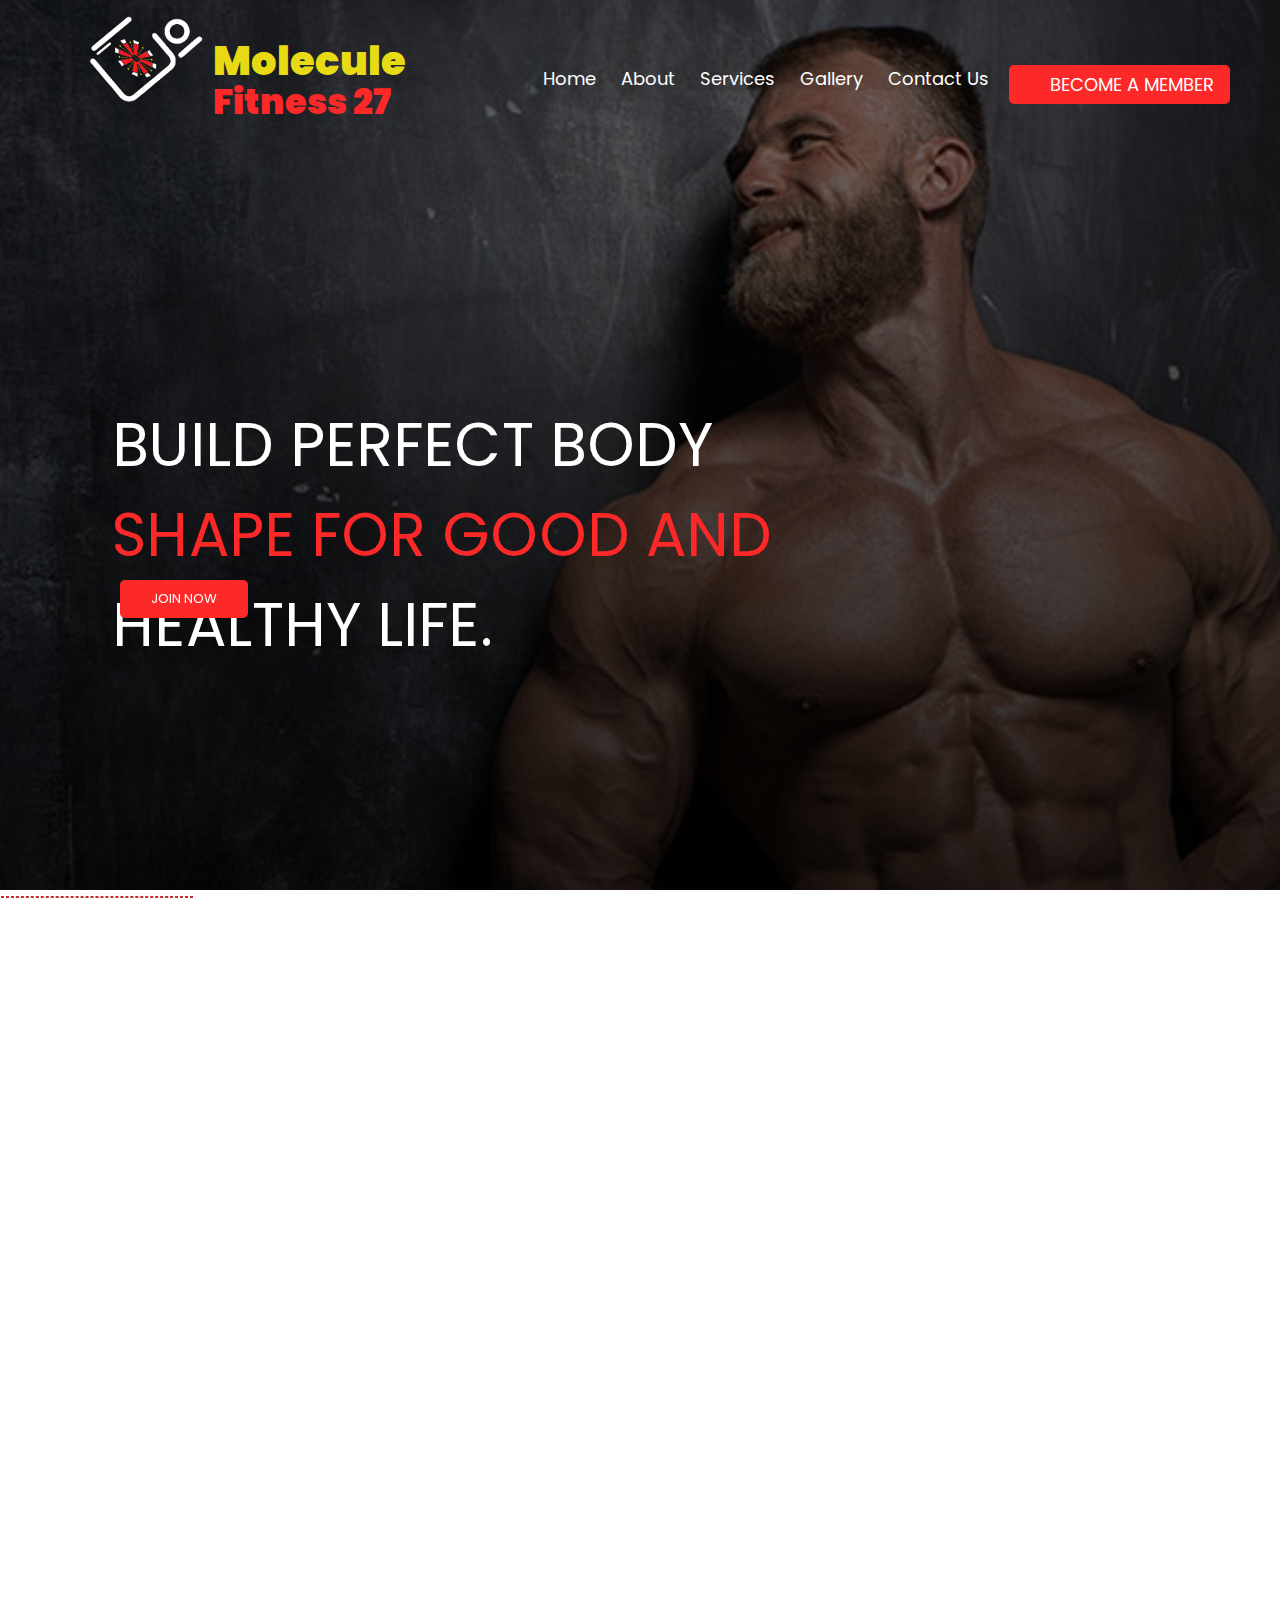
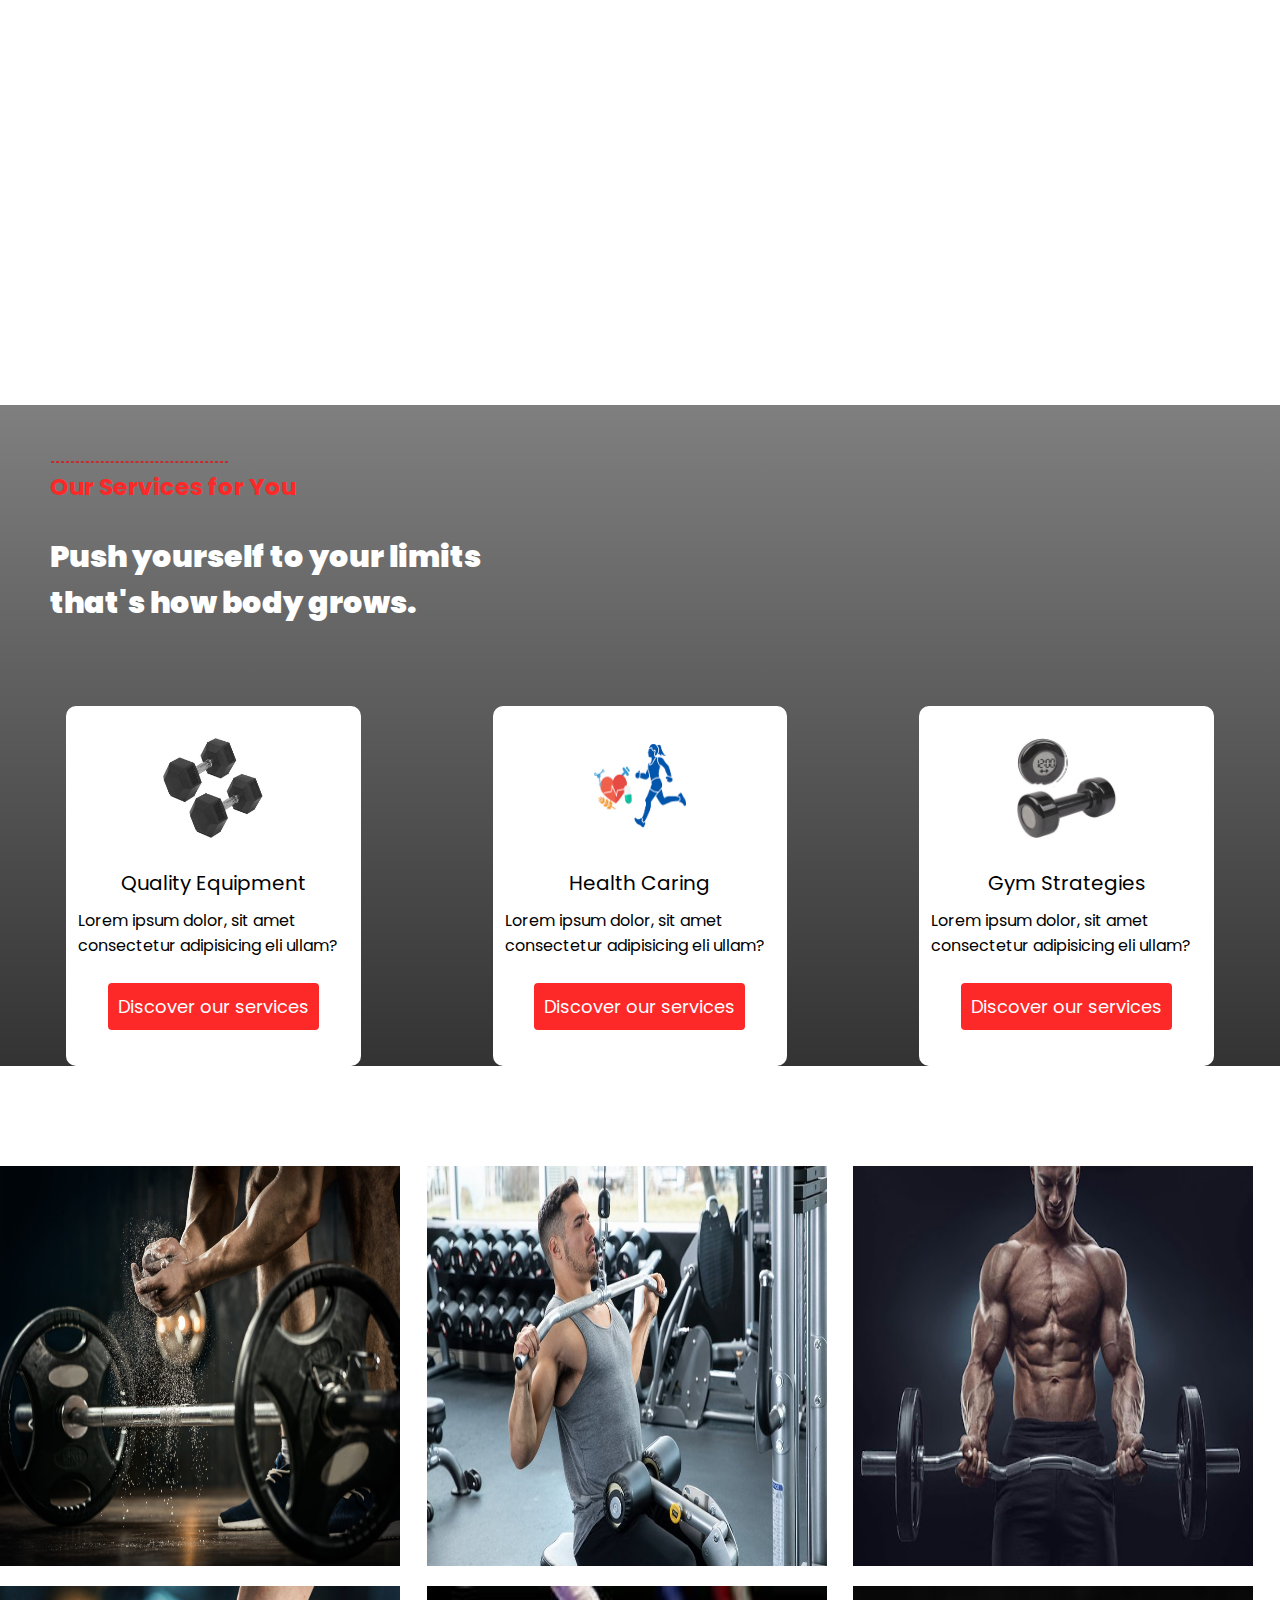
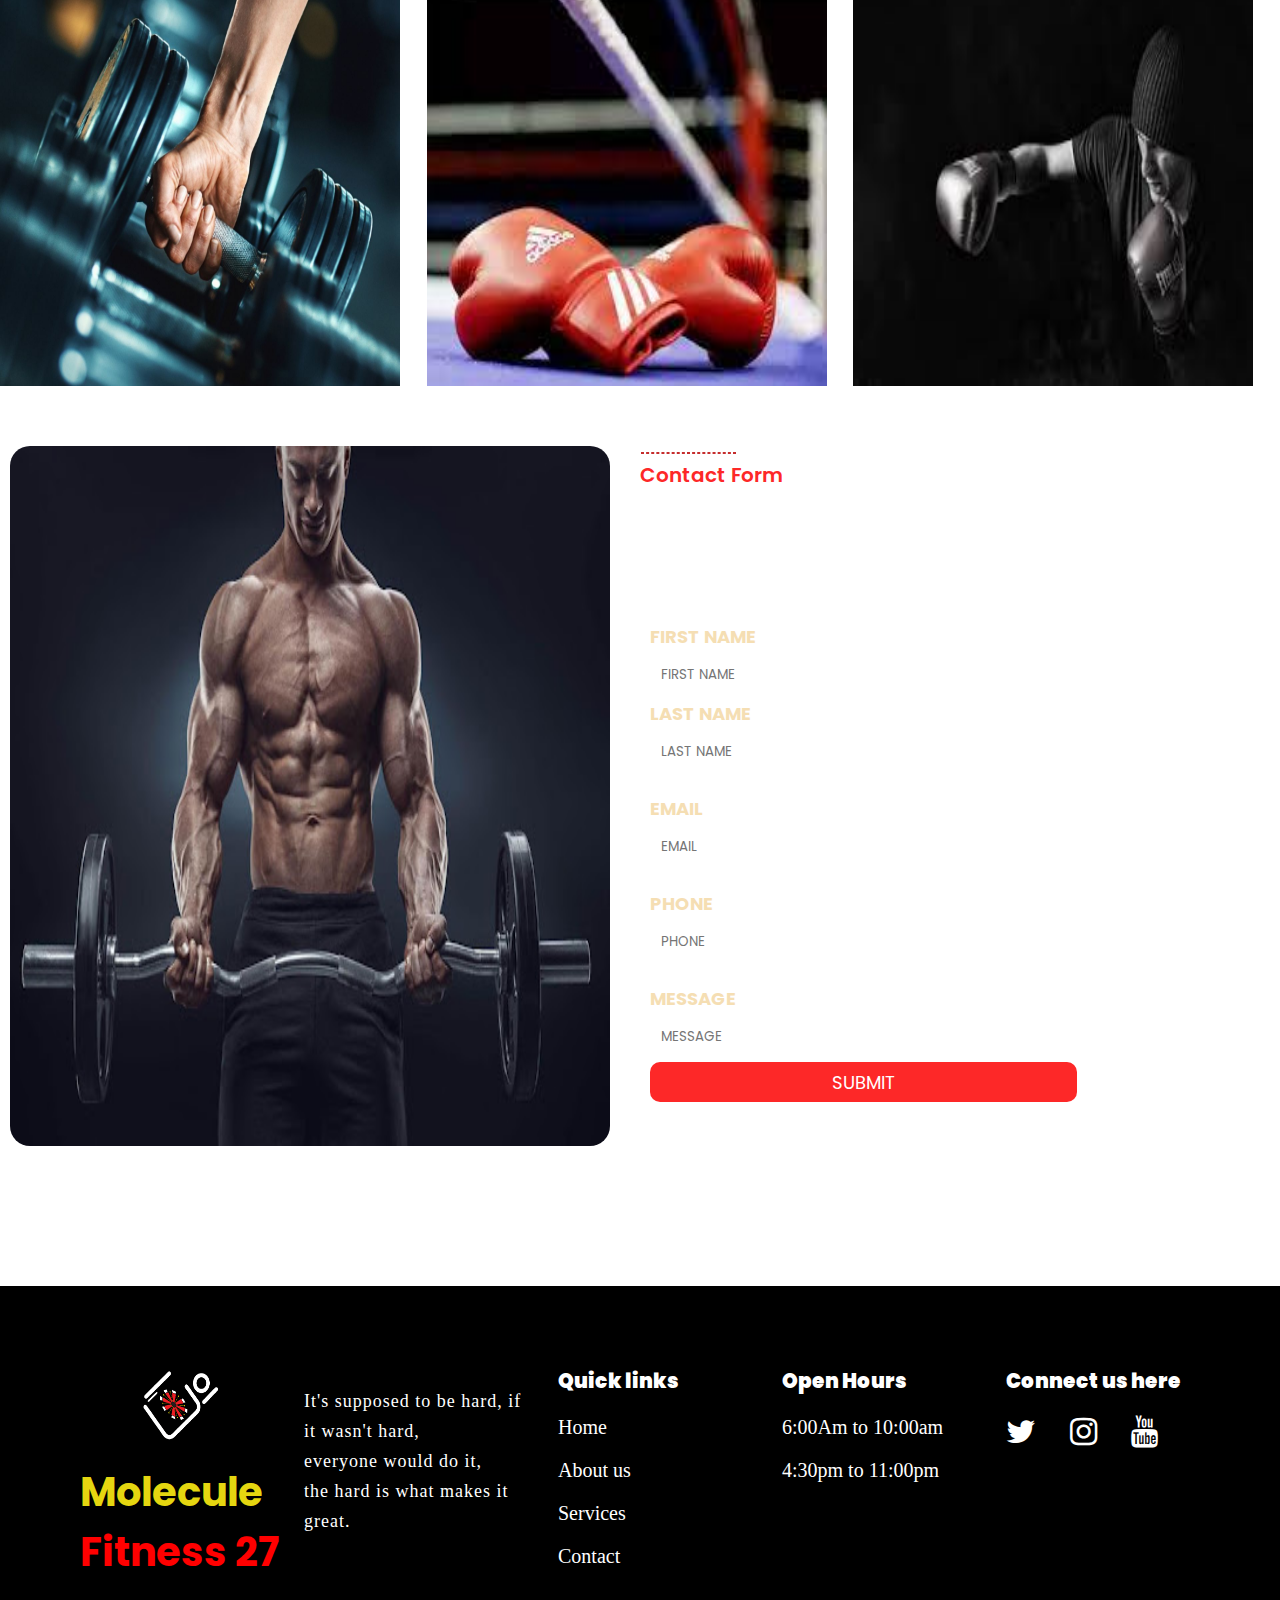
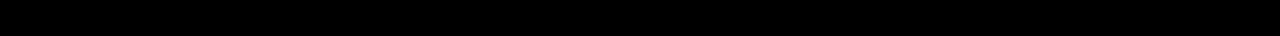
<file: index.html>
<!DOCTYPE html>
<html>
    <head>
        <meta charset="UTF-8">
        <meta name="viewport" content="width=device-width, initial-scale=1.0">
        <link rel="icon" type="image/jpg" sizes="32x32" href="img/logo-new.png">
        <link rel="stylesheet" href="style.css">
        <link rel="stylesheet" href="https://cdnjs.cloudflare.com/ajax/libs/font-awesome/4.7.0/css/font-awesome.min.css">

        <link rel="preconnect" href="https://fonts.googleapis.com">
        <link rel="preconnect" href="https://fonts.gstatic.com" crossorigin>
        <link href="https://fonts.googleapis.com/css2?family=Fira+Code:wght@600&family=Poppins:ital,wght@0,400;0,500;0,600;0,700;1,200;1,600;1,700;1,900&display=swap" rel="stylesheet">
        <link rel="stylesheet" href="https://unpkg.com/aos@next/dist/aos.css" />

        



    <title >Molecule Fitness 27</title>
    </head>
    <div class="for-bg"> 
        <header>
            <img src="img/logo123.png" width="150px" height="100px" alt="">
            <div class="logo">  <a href="index.html">
              Molecule <br>
                <span class="fitness-logo">Fitness 27</span> </a>
                
            
            </div>
           
           
               <ul id="on">
                   <li><a href="index.html" class="btn">Home</a></li>
                   <li><a href="about.html"  class="btn ">About</a></li>
                   <li><a href="#services" class="btn ">Services</a></li>
                   <li><a href="#gallery" class="btn ">Gallery</a></li>
                   <li><a href="contact.html" class="btn">Contact Us</a></li>
                   <li><button class="member"> <a href="#contact"> Become a member</a></button></li>
           </ul>
           
           
           </header>
           <section class="home">
           <div class="first-page">
            <p class="frst-sentence"data-aos="fade-right" data-aos-duration="1300" data-aos-once="true">BUILD PERFECT BODY<br> <span>SHAPE FOR GOOD AND</span><br>HEALTHY LIFE.</p>
            <button class="join-btn"data-aos="fade-right" data-aos-duration="1300" data-aos-once="true"><a href="#contact">Join now</a></button>
             </div>
            </div>     <hr>
                    </section>
                    <div class="detail-box" >
                        <div class="box-1" data-aos="fade-right" data-aos-duration="1300" data-aos-once="true">
                            <img src="img/analyze.jpg" alt="">
                            <h4>Analyze Your <br>Goal</h4>
                        
                        </div>
                        <div class="box-1" data-aos="fade-right" data-aos-duration="1300" data-aos-once="true">
                            <img src="img/workhard.jpg" alt="">
                            <h4>Work Hard <br> On It</h4>
                        </div>
                        <div class="box-1" data-aos="fade-left" data-aos-duration="1300" data-aos-once="true">
                            <img src="img/improve.jpg" alt="">
                            <h4>Improve Your performance</h4>
                            
                        </div>
                        <div class="box-1" data-aos="fade-left" data-aos-duration="1300" data-aos-once="true">
                            <img src="img/balance.jpg" alt="">
                            <h4>Acheive Your <br> Perfect Goal</h4>
                            
                        </div>
                    </div>
               
         

                <section class="about" id="about">

                    
                    <div class="about-description"  >
                        <div class="about-img" data-aos="fade-right" data-aos-duration="1300" data-aos-once="true">
                        <img src="img/about-2.jpg" alt=""></div>
                    <div class="description" data-aos="fade-left" data-aos-duration="1300" data-aos-once="true">
                     <hr> <p class="head">  About Our Gym</p>
                     <div class="about-mobile" data-aos="fade-right" data-aos-duration="1300" data-aos-once="true">
                        <img src="img/about-2.jpg" alt=""></div>
                        <p class="about-line">Safe body bodybuilding proper <br>
                            <span class="about-line"> solution that saves our</span> <br> valuable time!</p>
                        	<p class="about-para">Being in the field of fitness training for over plenty of years. 
                               <br> 
                        From an ordinary thought of being fit to providing Fitness solution to
                        clients of different background with old school to latest scientific
                        principles and methods.</p>
                        <button class="read-btn"><a href="about.html"><span>Read more </span></a></button>
                    </div>
                </div>
                
                    
             
                
                </section>
               
                <section class="service" id="services">
                    <div class="service-head">
                        <h3>  <hr> Our Services for You</h3>
                        <p class="quote">Push yourself to your limits <br> <span>that's how body grows.</span></p>
                    </div>
                    <div class="blocks-container">
                <div class="block" onclick="">
                    <img src="img/dumbell.jpeg" alt="">
                    <p class="quality">Quality Equipment <br>
                   </p>
                   <p class="service-line">Lorem ipsum dolor, sit amet consectetur adipisicing eli ullam?</p>

                   
                    <div class="myDIV">
                        <button class="read-btn"><a href="service.html"><span>Discover  our services </span></a></button>
                    </div>
                    
                    

                </div>
                <div class="block">
                    <img src="img/health.png" alt="">
                    <p class="quality">Health Caring</p>
                    <p class="service-line">Lorem ipsum dolor, sit amet consectetur adipisicing eli ullam?</p>
                      
                    <div class="myDIV">
                        <button class="read-btn"><a href="service.html"><span>Discover our services</span></a></button>
                    </div>
                    
                </div>
                <div class="block">
                    <img src="img/startegy.jpeg" alt="">
                    <p class="quality">Gym Strategies</p>
                    <p class="service-line">Lorem ipsum dolor, sit amet consectetur adipisicing eli ullam?</p>
                      
                    <div class="myDIV">
                        <button class="read-btn"><a href="service.html"><span>Discover our services </span></a></button>
                    </div>
                    
                </div>
            </div>
                </section>
                <section class="gallery" id="gallery">
                <img class ="gallery-img "src="img/img1.jpg" alt="">
                
                <img src="img/img3.jpg" alt="">

                <img src="img/img4.jpg" alt="">
                <img src="img/img5.jpg" alt="">
                <img src="img/img6.jpg" alt="">
                <img src="img/img8.jpg" alt="">
             

               

            </section>

        <section class="contact" id="contact">
          <img src="img/img4.jpg" alt="">
          <div class="contact-form">
              <h3 class="head"> <hr>  Contact Form</h3>
              <p class="contact-line">Feel Free To Contact Us</p>
              <form action="">
                  <label for="name" class="label">First Name</label>
                  <input type="text" placeholder="First Name" required>
                  <label for="name" class="label">Last Name</label>
                  <input type="text" placeholder="Last Name" required> <br>
                  <label for="name" class="label">Email</label>
                  <input type="text" placeholder="Email" required>  <br>
                  <label for="name" class="label">Phone</label>
                  <input type="number" placeholder="phone" required> <br>
                  <label for="name" class="label">Message</label>
                  <input type="text" placeholder="Message" required>  
                  <button class="contact-btn" type="submit">Submit</button>
              </form>
          </div>
        </section>


        <footer>
          
            <div class="footer-logo">  <a href="index.html">   <img src="img/logo123.png" width="100px" height="80px" alt="">
              Molecule <br>
                <span class="">Fitness 27</span> </a>
                
            
            </div>
           
                <div class="footer">
            <p class="logo-footer-p">It's supposed to be hard, if it wasn't hard, <br> everyone would do it, <br> the hard is what makes it great.</p></div>
            <div class="footer">
                <h5>Quick links</h5>
                <a href="index.html">Home</a>
                <a href="about.html">About us</a>
                <a href="#services">Services</a>
                
                <a href="contact.html">Contact</a>
        
            </div>
            <div class="footer">
                <h5>Open Hours</h5>
                <a href="" target="">6:00Am to 10:00am</a>
                <a href="" target="">4:30pm to 11:00pm</a>
                
        </div>
      
            <div class="footer-1">
                <h5>Connect us here</h5>
                <a href="" target="_blank"><i class="fa fa-twitter fa-2x"></i></a>
                <a href="https://www.instagram.com/molecule_fitness27/" target="_blank"><i class="fa fa-instagram fa-2x"></i></a>
                <a href="https://www.youtube.com/channel/UCJGkl-V9F3WV7o7naVmePrA" target="_blank"><i class="fa fa-youtube fa-2x"></i></a>
            </div>
        </footer>   






























<script src="https://unpkg.com/aos@next/dist/aos.js"></script>  
<script>
AOS.init();
</script>
<script src="script.js"></script>                      
    </body>
</html>
</file>
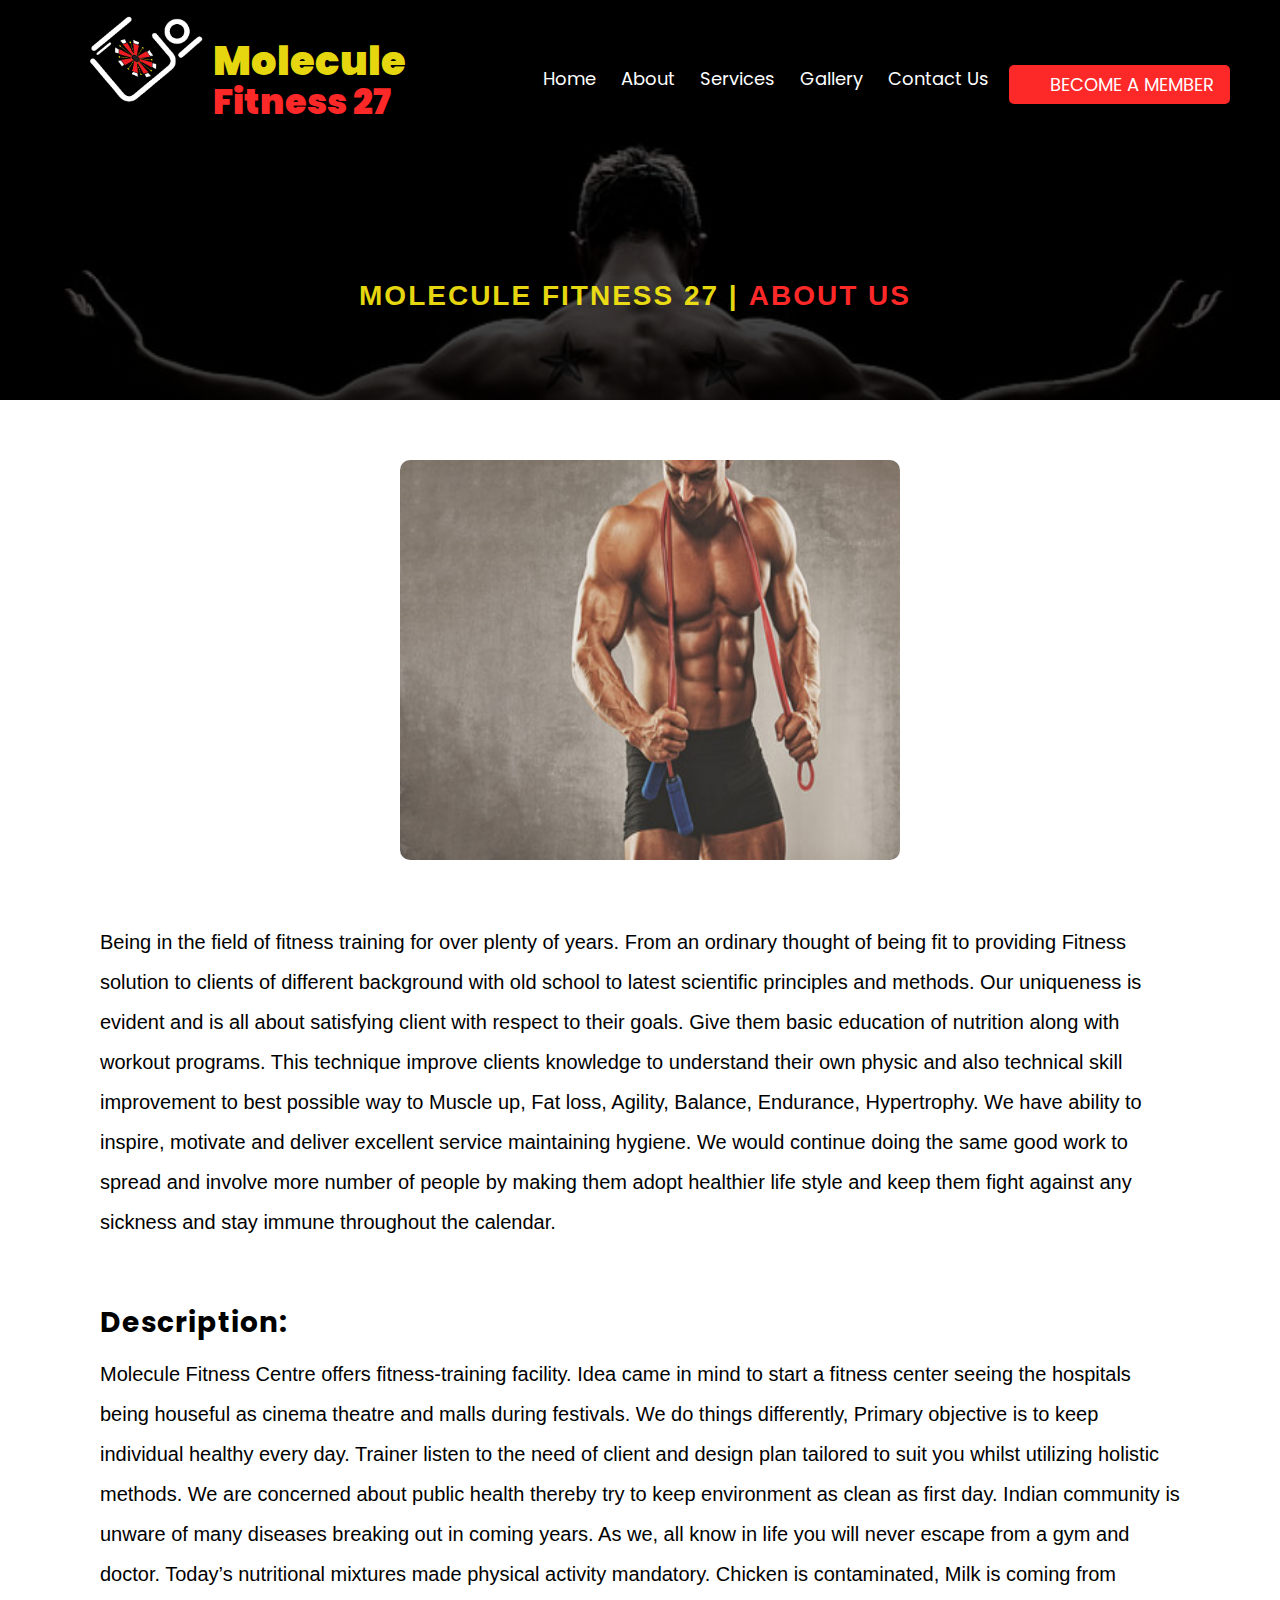
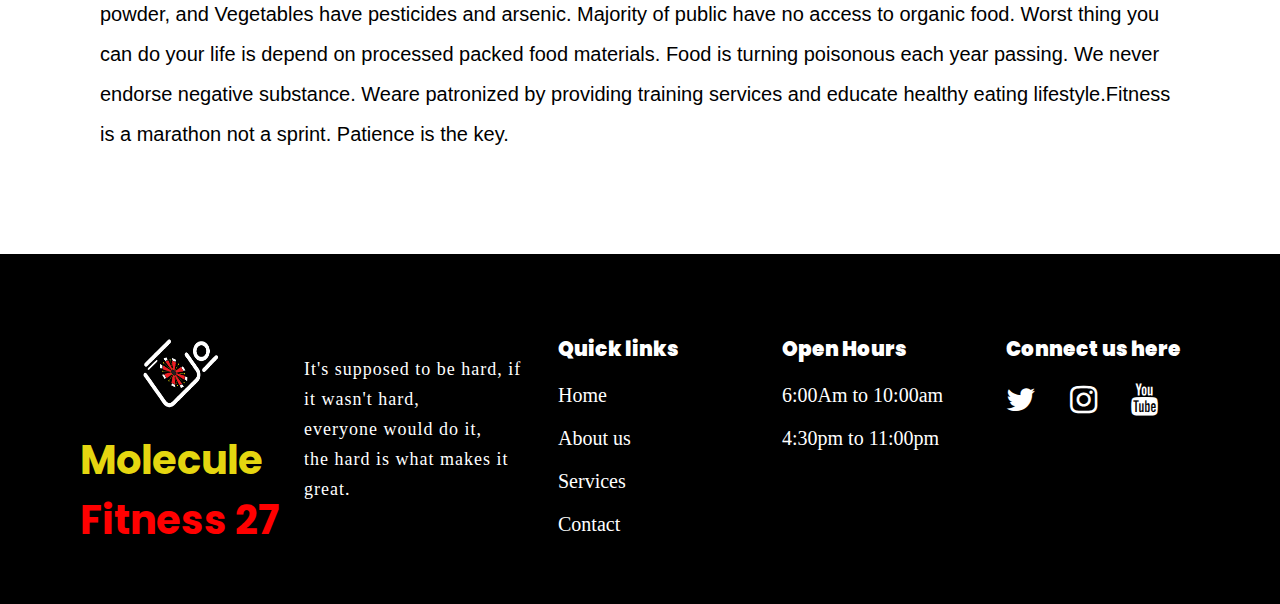
<file: about.html>
<!DOCTYPE html>
<html>
    <head>
        <meta charset="UTF-8">
        <meta name="viewport" content="width=device-width, initial-scale=1.0">
        <link rel="icon" type="image/jpg" sizes="32x32" href="img/logo-1.png">
        <link rel="stylesheet" href="style.css">
        <link rel="stylesheet" href="https://cdnjs.cloudflare.com/ajax/libs/font-awesome/4.7.0/css/font-awesome.min.css">

        <link rel="preconnect" href="https://fonts.googleapis.com">
        <link rel="preconnect" href="https://fonts.gstatic.com" crossorigin>
        <link href="https://fonts.googleapis.com/css2?family=Fira+Code:wght@600&family=Poppins:ital,wght@0,400;0,500;0,600;0,700;1,200;1,600;1,700;1,900&display=swap" rel="stylesheet">
        <link rel="stylesheet" href="https://unpkg.com/aos@next/dist/aos.css" />

        



    <title >Molecule</title>
    </head>
    <div class="page-bg">
        <header>
            <img src="img/logo123.png" width="150px" height="100px" alt="">
            <div class="logo">  <a href="index.html">
              Molecule <br>
                <span class="fitness-logo">Fitness 27</span> </a>
                
            
            </div>
           
           
           
               <ul id="on">
                   <li><a href="index.html" class="btn">Home</a></li>
                   <li><a href="about.html"  class="btn ">About</a></li>
                   <li><a href="service.html" class="btn ">Services</a></li>
                   <li><a href="index.html" class="btn ">Gallery</a></li>
                   <li><a href="contact.html" class="btn">Contact Us</a></li>
                   <li><button class="member"> <a href="#contact"> Become a member</a></button></li>
           </ul>
           
           
           </header>
           
           <h2 class="line-2">Molecule Fitness 27 |<span>About Us</span></h2>
               
            </div>
        
            
            <div class="condition">
            <h3 class="heading"><img src="img/about.jpg" alt=""></h3>
            <p class="terms">
                Being in the field of fitness training for over plenty of years. From an ordinary thought of being fit to providing Fitness solution to clients of different background with old school to latest scientific principles and methods. Our uniqueness is evident and is all about satisfying client with respect to their goals. Give them basic education of nutrition along with workout programs. This technique improve clients knowledge to understand their own physic and also technical skill improvement to best possible way to Muscle up, Fat loss, Agility, Balance, Endurance, Hypertrophy. We have ability to inspire, motivate and deliver excellent service maintaining hygiene. We would continue doing the same good work to spread and involve more number of people by making them adopt healthier life style and keep them fight against any sickness and stay immune throughout the calendar.</p></div>
            <div class="condition">
                <h3 class="heading">Description:</h3>
             <p class="terms-1"> Molecule Fitness Centre offers fitness-training facility. Idea came in mind to start a fitness center seeing the hospitals being houseful as cinema theatre and malls during festivals. We do things differently, Primary objective is to keep individual healthy every day. Trainer listen to the need of client and design plan tailored to suit you whilst utilizing holistic methods. We are concerned about public health thereby try to keep environment as clean as first day. Indian community is unware of many diseases breaking out in coming years. As we, all know in life you will never escape from a gym and doctor. Today’s nutritional mixtures made physical activity mandatory. Chicken is contaminated, Milk is coming from powder, and Vegetables have pesticides and arsenic. Majority of public have no access to organic food. Worst thing you can do your life is depend on processed packed food materials. Food is turning poisonous each year passing. We never endorse negative substance. Weare patronized by providing training services and educate healthy eating lifestyle.Fitness is a marathon not a sprint. Patience is the key.
                </p>
            </div>



            <footer>
                <div class="footer-logo">  <a href="index.html">   <img src="img/logo123.png" width="100px" height="80px" alt="">
                    Molecule <br>
                      <span class="">Fitness 27</span> </a>
                      
                  
                  </div>
                
                    <div class="footer">
                <p class="logo-footer-p">It's supposed to be hard, if it wasn't hard, <br> everyone would do it, <br> the hard is what makes it great.</p></div>
                <div class="footer">
                    <h5>Quick links</h5>
                    <a href="index.html">Home</a>
                    <a href="about.html">About us</a>
                    <a href="#services">Services</a>
                    
                    <a href="contact.html">Contact</a>
            
                </div>
                <div class="footer">
                    <h5>Open Hours</h5>
                    <a href="" target="">6:00Am to 10:00am</a>
                    <a href="" target="">4:30pm to 11:00pm</a>
                    
            </div>
          
                <div class="footer-1">
                    <h5>Connect us here</h5>
                    <a href="" target="_blank"><i class="fa fa-twitter fa-2x"></i></a>
                    <a href="https://www.instagram.com/molecule_fitness27/" target="_blank"><i class="fa fa-instagram fa-2x"></i></a>
                    <a href="https://www.youtube.com/channel/UCJGkl-V9F3WV7o7naVmePrA" target="_blank"><i class="fa fa-youtube fa-2x"></i></a>
                </div>
            </footer>
</file>
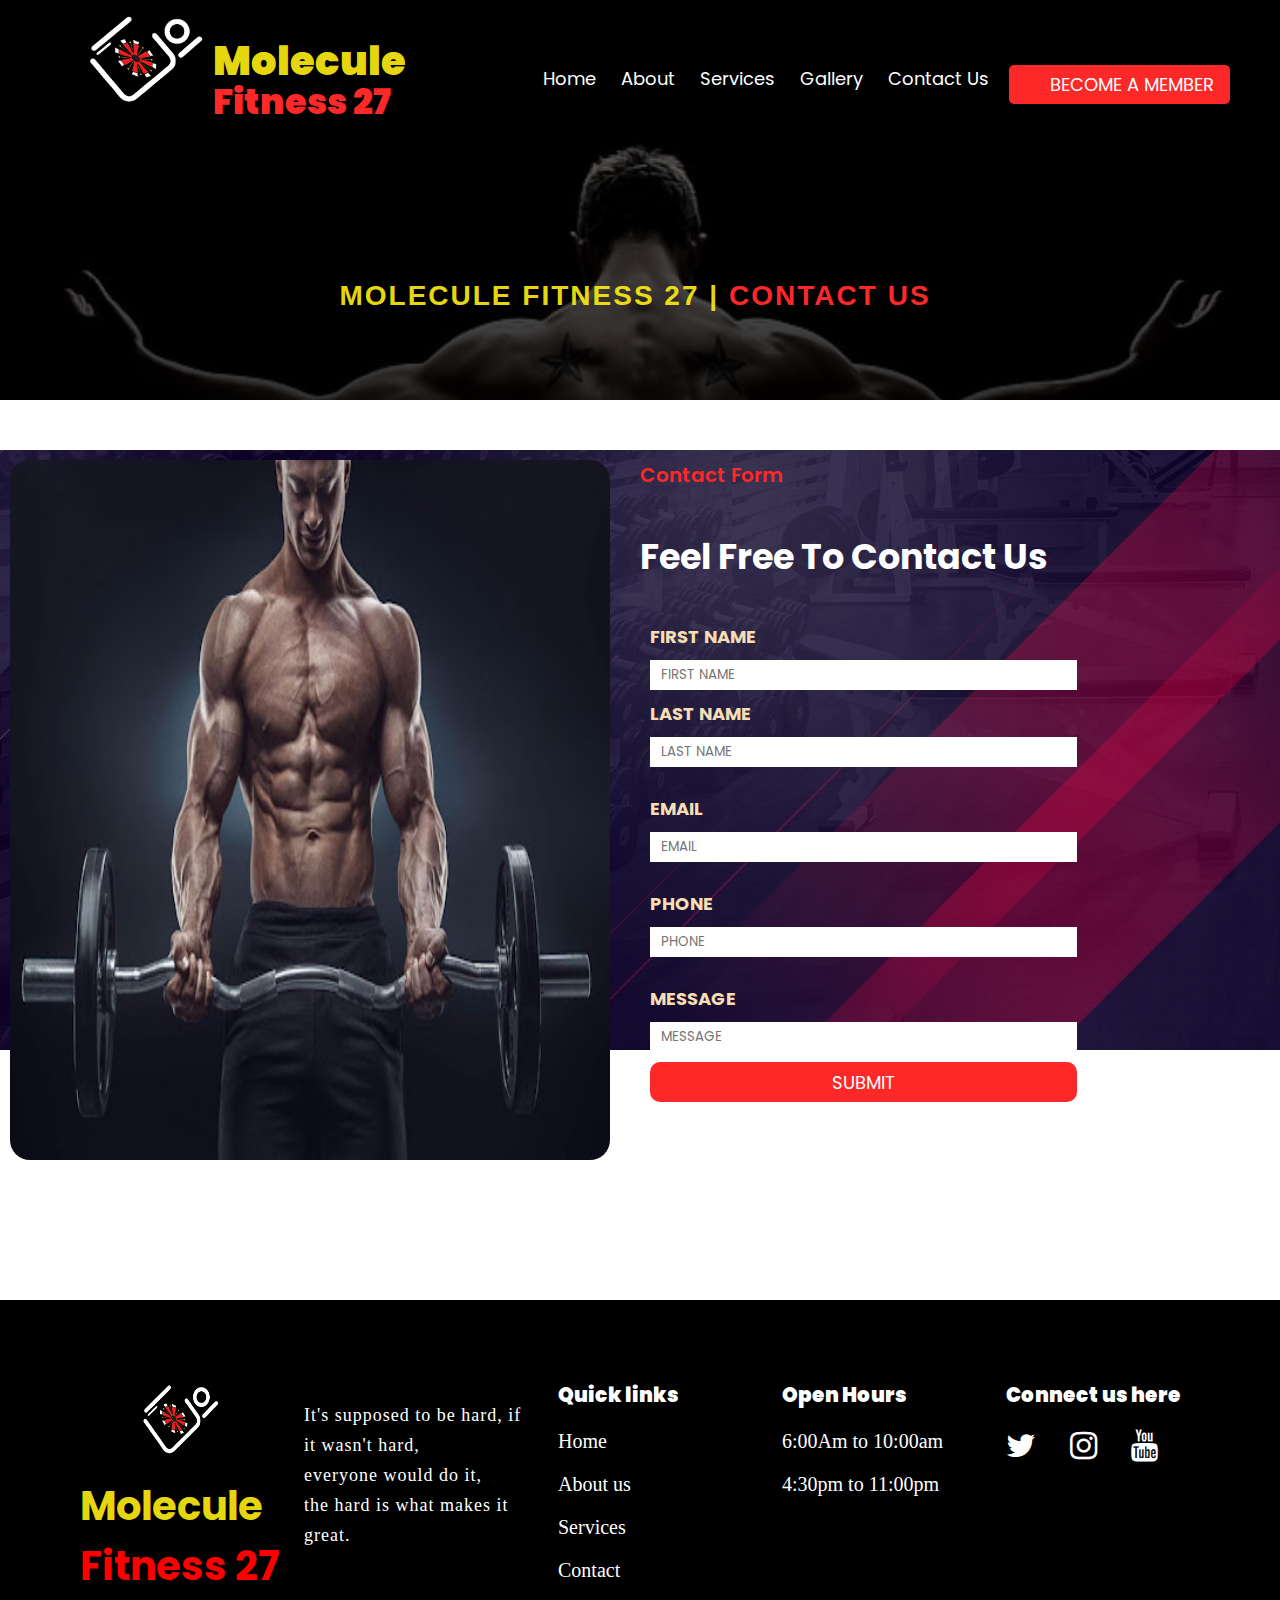
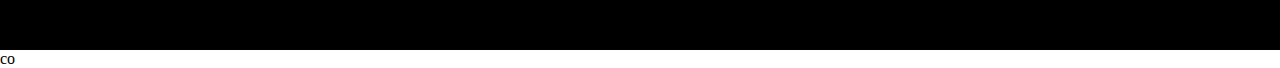
<file: contact.html>
<?php
require_once('config.php');
?>
<!DOCTYPE html>
<html>
    <head>
        <meta charset="UTF-8">
        <meta name="viewport" content="width=device-width, initial-scale=1.0">
        <link rel="icon" type="image/jpg" sizes="32x32" href="img/logo.png">
        <link rel="stylesheet" href="style.css">
        <link rel="preconnect" href="https://fonts.googleapis.com">
        <link rel="preconnect" href="https://fonts.gstatic.com" crossorigin>
        <link href="https://fonts.googleapis.com/css2?family=Fira+Code:wght@600&family=Poppins:ital,wght@0,400;0,500;0,600;0,700;1,200;1,600;1,700;1,900&display=swap" rel="stylesheet">
        <link rel="stylesheet" href="https://unpkg.com/aos@next/dist/aos.css" />
        <link rel="stylesheet" href="https://cdnjs.cloudflare.com/ajax/libs/font-awesome/4.7.0/css/font-awesome.min.css">

        



    <title >Molecule</title>
    </head>
    <body>
      
    </div>
        <div class="page-bg">
            <header>
                <img src="img/logo123.png" width="150px" height="100px" alt="">
                <div class="logo">  <a href="index.html">
                  Molecule <br>
                    <span class="fitness-logo">Fitness 27</span> </a>
                    
                
                </div>
               
               
               
                   <ul id="on">
                       <li><a href="index.html" class="btn">Home</a></li>
                       <li><a href="about.html"  class="btn ">About</a></li>
                       <li><a href="service.html" class="btn ">Services</a></li>
                       <li><a href="index.html" class="btn ">Gallery</a></li>
                       <li><a href="contact.html" class="btn">Contact Us</a></li>
                       <li><button class="member"> <a href="#contact"> Become a member</a></button></li>
               </ul>
               
               
               </header>
               
                   
                <h2 class="line-2">Molecule Fitness 27 |<span>Contact Us</span></h2>
            </div>
            
           <section class="contact" id="contact">
            <img src="img/img4.jpg" alt="">
            <div class="contact-form">
                <h3 class="head">Contact Form</h3>
                <p class="contact-line">Feel Free To Contact Us</p>
                <form action="">
                    <label for="name" class="label">First Name</label>
                    <input type="text" placeholder="First Name" required>
                    <label for="name" class="label">Last Name</label>
                    <input type="text" placeholder="Last Name" required> <br>
                    <label for="email" class="label">Email</label>
                    <input type="text" placeholder="Email" required>  <br>
                    <label for="phone" class="label">Phone</label>
                    <input type="number" placeholder="phone" required> <br>
                    <label for="message" class="label">Message</label>
                    <input type="text" placeholder="Message" required>  
                    <button class="contact-btn" type="submit">Submit</button>
                </form>
            </div>
          </section>
  
          <footer>
            <div class="footer-logo">  <a href="index.html">   <img src="img/logo123.png" width="100px" height="80px" alt="">
                Molecule <br>
                  <span class="">Fitness 27</span> </a>
                  
              
              </div>
            
                <div class="footer">
            <p class="logo-footer-p">It's supposed to be hard, if it wasn't hard, <br> everyone would do it, <br> the hard is what makes it great.</p></div>
            <div class="footer">
                <h5>Quick links</h5>
                <a href="index.html">Home</a>
                <a href="about.html">About us</a>
                <a href="index.html">Services</a>
                
                <a href="contact.html">Contact</a>
        
            </div>
            <div class="footer">
                <h5>Open Hours</h5>
                <a href="" target="">6:00Am to 10:00am</a>
                <a href="" target="">4:30pm to 11:00pm</a>
                
        </div>
      
            <div class="footer-1">
                <h5>Connect us here</h5>
                <a href="" target="_blank"><i class="fa fa-twitter fa-2x"></i></a>
                <a href="https://www.instagram.com/molecule_fitness27/" target="_blank"><i class="fa fa-instagram fa-2x"></i></a>
                <a href="https://www.youtube.com/channel/UCJGkl-V9F3WV7o7naVmePrA" target="_blank"><i class="fa fa-youtube fa-2x"></i></a>
            </div>
        </footer>   



















    </body>
    </html>
co
</file>
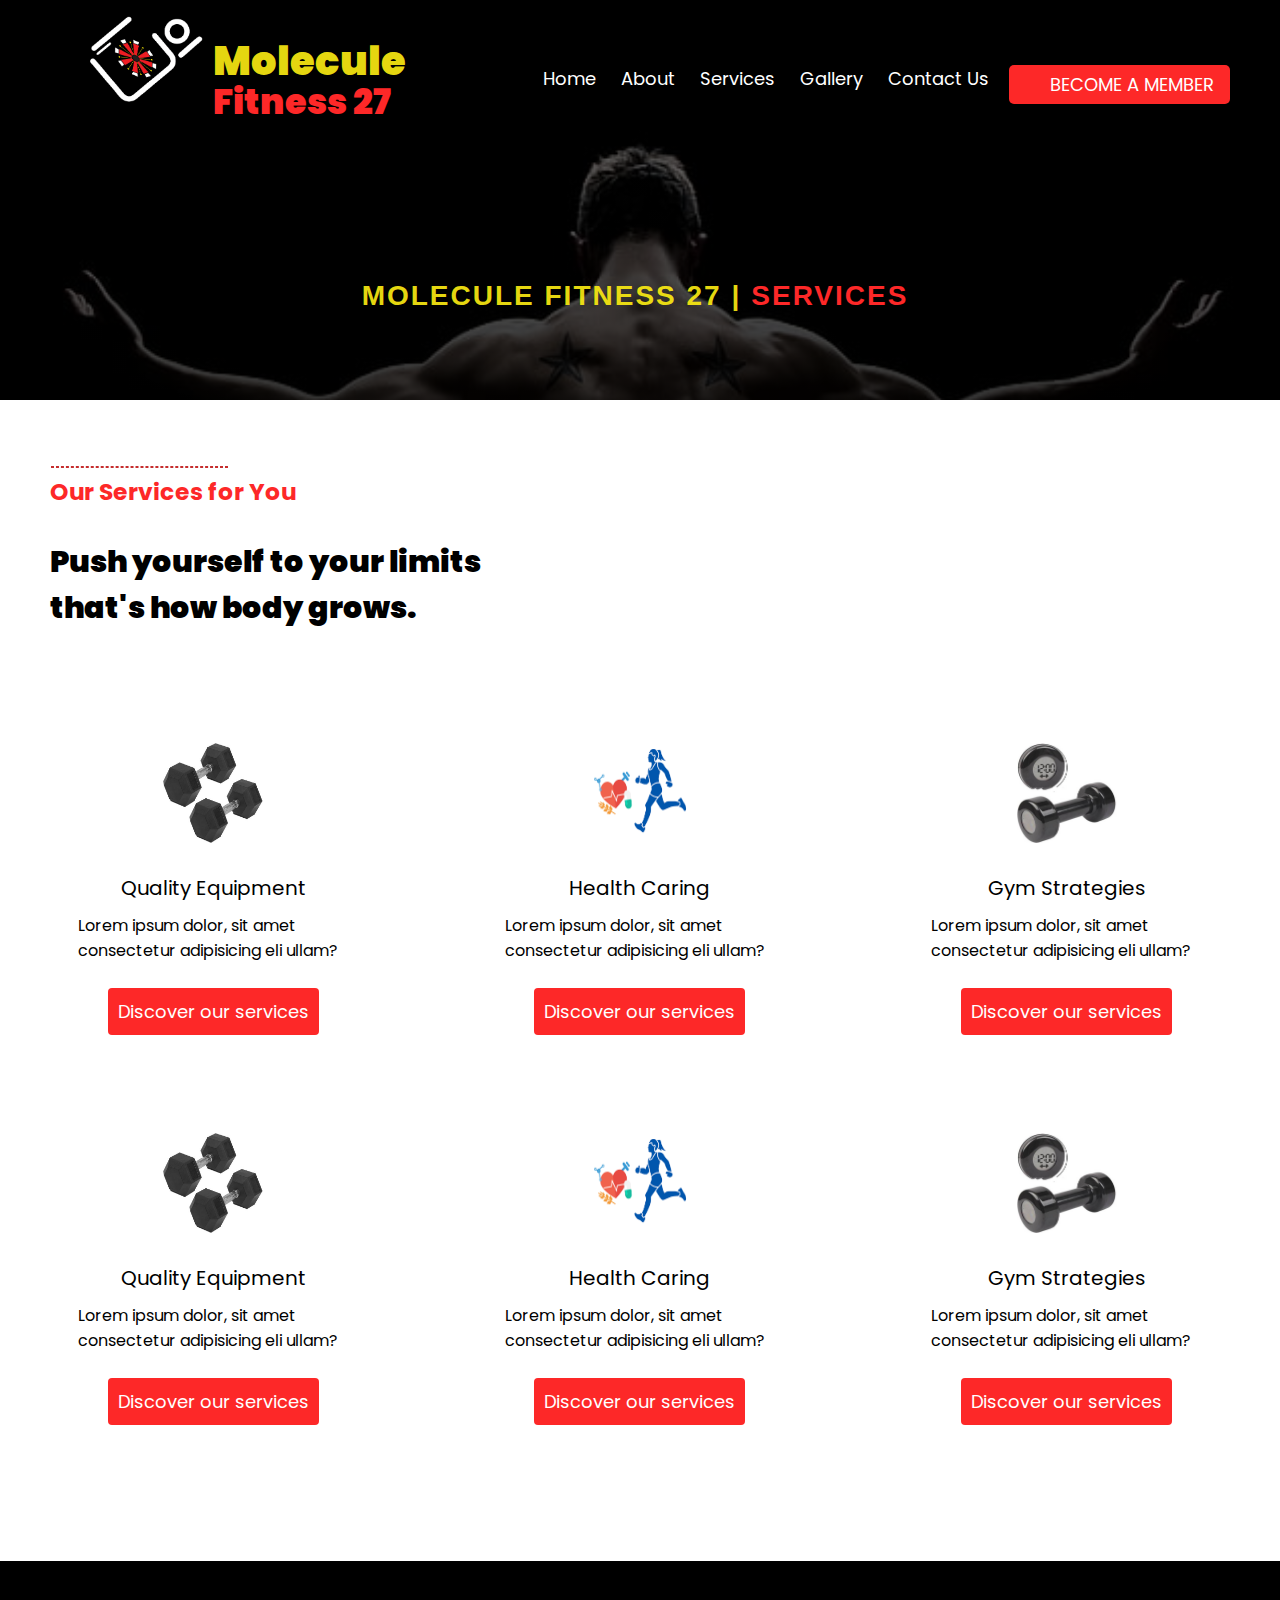
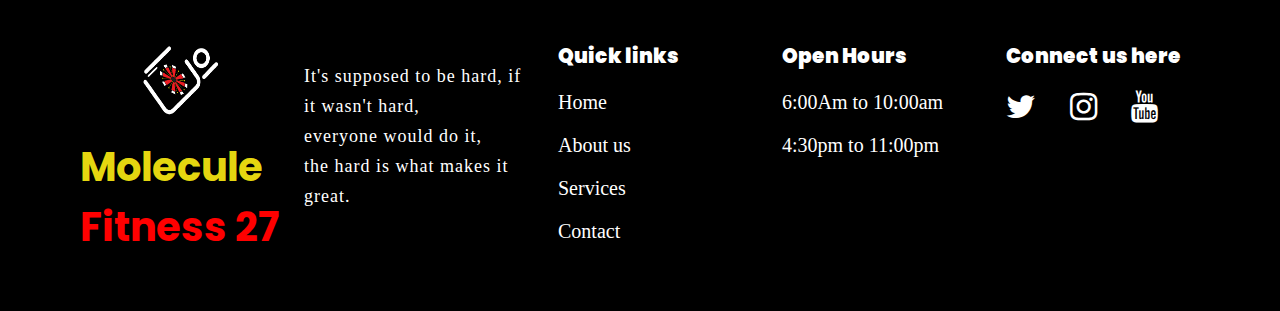
<file: service.html>
<!DOCTYPE html>
<html>
    <head>
        <meta charset="UTF-8">
        <meta name="viewport" content="width=device-width, initial-scale=1.0">
        <link rel="icon" type="image/jpg" sizes="32x32" href="img/logo.png">
        <link rel="stylesheet" href="style.css">
        <link rel="preconnect" href="https://fonts.googleapis.com">
        <link rel="preconnect" href="https://fonts.gstatic.com" crossorigin>
        <link href="https://fonts.googleapis.com/css2?family=Fira+Code:wght@600&family=Poppins:ital,wght@0,400;0,500;0,600;0,700;1,200;1,600;1,700;1,900&display=swap" rel="stylesheet">
        <link rel="stylesheet" href="https://unpkg.com/aos@next/dist/aos.css" />
        <link rel="stylesheet" href="https://cdnjs.cloudflare.com/ajax/libs/font-awesome/4.7.0/css/font-awesome.min.css">

        



    <title >Molecule</title>
    </head>
    <body>
      
    </div>
        <div class="page-bg">
            <header>
                <img src="img/logo123.png" width="150px" height="100px" alt="">
                <div class="logo">  <a href="index.html">
                  Molecule <br>
                    <span class="fitness-logo">Fitness 27</span> </a>
                    
                
                </div>
               
               
               
                   <ul id="on">
                       <li><a href="index.html" class="btn">Home</a></li>
                       <li><a href="about.html"  class="btn ">About</a></li>
                       <li><a href="service.html" class="btn ">Services</a></li>
                       <li><a href="index.html" class="btn ">Gallery</a></li>
                       <li><a href="contact.html" class="btn">Contact Us</a></li>
                       <li><button class="member"> <a href="#contact"> Become a member</a></button></li>
               </ul>
               
               
               </header>
               
                   
                <h2 class="line-2">Molecule Fitness 27 |<span>Services</span></h2>
            </div>


            <section class="service" id="services" style="background:none ;">
                <div class="service-head">
                    <h3>  <hr> Our Services for You</h3>
                    <p class="quote" style="color:black;">Push yourself to your limits <br> <span>that's how body grows.</span></p>
                </div>
                <div class="blocks-container">
            <div class="block" onclick="">
                <img src="img/dumbell.jpeg" alt="">
                <p class="quality">Quality Equipment</p>
             <p class="service-line">Lorem ipsum dolor, sit amet consectetur adipisicing eli ullam?</p>
                <div class="myDIV">
                <button class="read-btn"><a href="service.html"><span>Discover  our services </span></a></button>
                </div>
             </div>
            <div class="block">
                <img src="img/health.png" alt="">
                <p class="quality">Health Caring</p>
                <p class="service-line">Lorem ipsum dolor, sit amet consectetur adipisicing eli ullam?</p>
                <div class="myDIV">
                <button class="read-btn"><a href="service.html"><span>Discover our services</span></a></button>
                </div>
                </div>
            <div class="block">
                <img src="img/startegy.jpeg" alt="">
                <p class="quality">Gym Strategies</p>
                <p class="service-line">Lorem ipsum dolor, sit amet consectetur adipisicing eli ullam?</p>
                <div class="myDIV">
                <button class="read-btn"><a href="service.html"><span>Discover our services </span></a></button>
                </div>
                
            </div>
        </div>
        <div class="blocks-container">
            <div class="block" onclick="">
                <img src="img/dumbell.jpeg" alt="">
                <p class="quality">Quality Equipment</p>
             <p class="service-line">Lorem ipsum dolor, sit amet consectetur adipisicing eli ullam?</p>
                <div class="myDIV">
                <button class="read-btn"><a href="service.html"><span>Discover  our services </span></a></button>
                </div>
             </div>
            <div class="block">
                <img src="img/health.png" alt="">
                <p class="quality">Health Caring</p>
                <p class="service-line">Lorem ipsum dolor, sit amet consectetur adipisicing eli ullam?</p>
                <div class="myDIV">
                <button class="read-btn"><a href="service.html"><span>Discover our services</span></a></button>
                </div>
                </div>
            <div class="block">
                <img src="img/startegy.jpeg" alt="">
                <p class="quality">Gym Strategies</p>
                <p class="service-line">Lorem ipsum dolor, sit amet consectetur adipisicing eli ullam?</p>
                <div class="myDIV">
                <button class="read-btn"><a href="service.html"><span>Discover our services </span></a></button>
                </div>
                
            </div>
        </div>
            </section>



            <footer>
                <div class="footer-logo">  <a href="index.html">   <img src="img/logo123.png" width="100px" height="80px" alt="">
                    Molecule <br>
                      <span class="">Fitness 27</span> </a>
                      
                  
                  </div>
                
                    <div class="footer">
                <p class="logo-footer-p">It's supposed to be hard, if it wasn't hard, <br> everyone would do it, <br> the hard is what makes it great.</p></div>
                <div class="footer">
                    <h5>Quick links</h5>
                    <a href="index.html">Home</a>
                    <a href="about.html">About us</a>
                    <a href="index.html">Services</a>
                    
                    <a href="contact.html">Contact</a>
            
                </div>
                <div class="footer">
                    <h5>Open Hours</h5>
                    <a href="" target="">6:00Am to 10:00am</a>
                    <a href="" target="">4:30pm to 11:00pm</a>
                    
            </div>
          
                <div class="footer-1">
                    <h5>Connect us here</h5>
                    <a href="" target="_blank"><i class="fa fa-twitter fa-2x"></i></a>
                    <a href="https://www.instagram.com/molecule_fitness27/" target="_blank"><i class="fa fa-instagram fa-2x"></i></a>
                    <a href="https://www.youtube.com/channel/UCJGkl-V9F3WV7o7naVmePrA" target="_blank"><i class="fa fa-youtube fa-2x"></i></a>
                </div>
            </footer>
</file>
<file: style.css>
@import url('https://fonts.googleapis.com/css2?family=Fira+Code:wght@600&family=Poppins:ital,wght@0,400;0,500;0,600;0,700;1,200;1,600;1,700;1,900&display=swap');

*,body{
    padding: 0;
    margin: 0;
    box-sizing: border-box;
  
}

.for-bg{
    background:linear-gradient(rgba(0,0,0,.5),rgba(0,0,0,.8)),url(img/home.jpg)center/cover fixed no-repeat;
    
}
header{
    width: 100%;
    height: 90px;
   background:none;
display: flex;
flex-direction: row;
padding: 10px;
justify-content:space-evenly;

/*position: fixed;
background-color: rgb(63, 55, 55);
z-index: 1;*/
}
ul{
    display: flex;
    list-style: none;
    margin-top: 55px;
}
li a{
    text-decoration: none;
    font-size: 18px;
    color: #fff;
    margin-left:25px;
    font-weight:large;
    font-family: 'Poppins', sans-serif;
    border-bottom: 3px solid transparent;
  
}
li a:hover{
    color: rgb(253, 40, 40);
    

    
}
li a.active{
    border-bottom: 3px solid #a0cb39;
    color: #a0cb39;
    font-family: 'Fira Code', monospace;

}
.logo img{
    margin-left:-0px;
}
.logo a{
    font-size: 40px;
    margin-left: -120px;
    text-decoration: none;
    font-family: 'Poppins', sans-serif;
    color: #fded12ec;
    text-transform: ;
    font-weight: 900;
    position: relative;
    top: 30%;
    left: 30%;
}
.fitness-logo {
    color: rgb(253, 40, 40);
    text-transform: ;
    position: relative;
    top: -30%;
    left: -67%;
    font-size: 35px;
    
    
    
    
}
.member {
    
}
.member {
    font-size: small;
    padding: 5px;
    border-radius: 5px;
    cursor: pointer;
    margin-left: 20px;
    text-transform: uppercase;
    font-family: 'Poppins', sans-serif;
    width: 100%;
    border: 0.5px solid transparent;
    color: black;
    background-color: rgb(253, 40, 40);
    box-shadow: inset 0 0 0 0 red;
    -webkit-transition: ease-out 0.8s;
    -moz-transition: ease-out 0.8s;
    transition: ease-out 0.8;



}
.member:hover{
    box-shadow: inset 300px 0 0 0  rgb(197, 45, 45);
    color: black;
}
.first-page{
    background:linear-gradient(rgba(0,0,0,.5),rgba(0,0,0,.8)),url(img/home.jpg)center/cover fixed no-repeat;
  
    width: 100%;
    height:800px;
}


.line{
    color: white;
    border: 2px solid white;
    
    font-size: 20px;
    padding:10px;
    letter-spacing: 2px;
    text-transform: uppercase;
    
}
.frst-sentence{
    position: absolute;
    top: 40%;
    left: 8%;
color: white;
margin-top: 30px;
padding: 10px;
font-size: 60px;
font-weight: 600px;
font-family: 'Poppins', sans-serif;
letter-spacing: 0.1px;
transition: 3s;
transform-origin:left;
transform: scaleX(1);
}
.frst-sentence span{
    color:rgb(253, 40, 40);
}
.join-btn {
    margin: 490px 120px;
    font-size: small;
    width: 10%;
    padding: 8px;
    border-radius: 5px;
    cursor: pointer;
    text-transform: uppercase;
    font-family: 'Poppins', sans-serif;
    border: 0.5px solid transparent;
    color: #fff;
    background-color: rgb(253, 40, 40);
    box-shadow: inset 0 0 0 0 red;
    -webkit-transition: ease-out 0.8s;
    -moz-transition: ease-out 0.8s;
    transition: ease-out 0.8;
    
}
.join-btn:hover{
    box-shadow: inset 140px 0 0 0 rgb(197, 45, 45);
   
   
   
}
.join-btn a{
    text-decoration: none;
    color: #fff;
}

.detail-box{
    display: grid;
    grid-template-columns: 1fr 1fr 1fr 1fr;
    grid-template-rows: 1fr 10px;
    justify-content: space-around;
    margin-top: -80px;
  
        
}
.box-1{
    display: flex;
    flex-direction: column;
    justify-content: center;
    align-items: center;
    width:80%;
    height: 320px;
    padding: 10px;
    margin-left: 30px;
    color: white;
    border: 2px solid hidden;
    border-radius: 10px;
    background-color:rgb(197, 45, 45);
}
.box-1 img{
    width: 230px;
    height: 200px;
    border-radius: 6px;

}
h4{
    font-size: 20px;
    font-weight: 300;
    text-align: center;
    text-transform: uppercase;
    color: #fff;
    font-family: 'poppins', sans-serif;
}
hr{
    width:15%;
    height: 2px;
    margin: 6px 1px;
    border: 1px dashed rgb(197, 45,45);
}


.about-line{
    font-size: 32px;
    font-weight: bolder;
    font-family: 'poppins',sans-serif;
    text-transform: uppercase;
    line-height: 52px;
    letter-spacing: 1px;
    margin-top: 30px;

    
  }
  .about-para{
      margin-top: 40px;
      line-height: 40px;
      letter-spacing: 0.2px;
      font-size:19px;
      font-weight: no;
  }
.head{
    text-align: left;
    font-size: 20px;
    font-weight: 600;
    font-family:'poppins', sans-serif;
      color:rgb(253, 40, 40);
   
}
.about-description{
display: grid;
grid-template-columns: 1fr 1fr;
grid-template-rows:1fr 30px;
margin-top: 50px;
justify-content: space-around;


}
.about-img{
    margin: 100px 50px;
}
.description{
    font-size:20px;
    margin-top: 150px;
    line-height: 18px;
    font-family: 'poppins', sans-serif;
}
.read-btn a{
  color: #FFFFFF;
    
}

.read-btn {
    border-radius: 4px;
  background-color: rgb(253, 40, 40);
  border: none;
  color: #FFFFFF;
  text-align: center;
  font-size: 18px;
  padding: 10px;
    font-family: "poppins",sans-serif;
  transition: all 0.5s;
  cursor: pointer;
  margin-top:15px;
  
}
.read-btn:hover span{
  padding-right:25px;
  color: #000;
}
.read-btn:hover span:after{
    opacity: 1;
    right: 0;
}

.read-btn span{
    cursor: pointer;
  display: inline-block;
  position: relative;
  transition: 0.5s;
}
.read-btn span:after{
    content: '\00bb';
    position: absolute;
    opacity: 0;
    top: 0;
    right: -20px;
    transition: 0.5s;
  
}

.page-bg{
     background:linear-gradient(rgba(0,0,0,.5),rgba(0,0,0,.8)),url(img/pagebg.jpg) center/cover fixed no-repeat;
     height: 400px;
    

}
.home-terms{
    background:linear-gradient(rgba(0,0,0,.6),rgba(0,0,0,.8)),url(img/pagebg.jpg)center/cover fixed no-repeat;
    width: 100%;
    height: 450px;
}
.sent{
    font-size: 35px;
    font-family:'Poppins',sans-serif;
    text-align: center;
    margin-top: 40px;
    color: #a0cb39;
    text-transform:;
    font-weight: 500;

}
.line-2{
    color: #fded12ec;
    border: 2px solid hidden;
  
    font-size:28px;
    font-family: lato,sans-serif;

    padding:20px;
    letter-spacing: 2px;
    text-transform: uppercase;
    text-align:center;
    position: relative;
    top: 40%;
    margin: 10px;
    
}
.line-2 span{
    font-size: 28px;
    padding:10px;
    letter-spacing: 2px;
    text-transform: uppercase;
    color:rgb(253, 40, 40);
}
.condition{
    margin: 100px;
    
}
.heading{
    font-size: 28px;
    margin-top: -40px;
font-family: 'Poppins', sans-serif;
letter-spacing: 1px;

}
.terms{
    font-size: 20px;
    margin-top:10px;
    font-family: "lato",sans-serif;
    line-height: 40px;
    font-weight: normal;

}
.terms-1{
    font-size: 20px;
    margin-top:10px;
    font-family: "lato",sans-serif;

    line-height: 40px;
    font-weight: normal;

}
/*about page*/
h3 img{
    width: 500px;
    height: 400px;
    margin: 0px auto 40px 300px;
    border-radius: 10px;
}
.fefe img{
    width: 100%;
    height: 200px;
    margin-top: -100px;
    margin-bottom: 200px;
}

/*Service home page*/

.service
{
    background:linear-gradient(rgba(0,0,0,.5),rgba(0,0,0,.8)),url(img/contact.jpg) center/cover fixed no-repeat;
    height:auto;
    

}
.quote{
    font-size: 30px;
    font-weight: 900;
    font-family: 'Poppins',sans-serif;
    color: #FFFFFF;
    margin-top: 30px;
}
.service-head {
    margin-top: 10px;
    padding: 50px;
    font-size: 20px;
    font-weight: normal;
    font-family:'poppins', sans-serif;
      color:rgb(253, 40, 40);
}
/*service*/

.hide {
    display: none;
  }
      
    .myDIV:hover + .hide {
    display: block;
    color: red;
  }
.hide{
    display: none;
  }
      
.serviceLine:hover + .hide {
    display: block;
    color: red;
  } 
.block:hover {
    transform: translateY(-5px) scale(1.005) translateZ(0);
    box-shadow: 0 24px 36px rgba(0,0,0,0.11);
    cursor: pointer;
  }
  .quality:hover{
      color: rgba(0,0,0,.6);
  }
  

  .block:hover .overlay {
    transform: scale(4) translateZ(0);
  }
  
  .block:hover .circle {
    border-color: black;
    background:rgb(253, 40, 40);
  }
  
  .block:hover .circle:after {
    background:rgb(197, 45, 45);
  }
  
  .block:hover p {
    color: rgb(197, 45, 45);
  }
  
  .card:active {
    transform: scale(1) translateZ(0);
    box-shadow: 0 15px 24px rgba(0,0,0,0.11),
      0 15px 24px var(--box-shadow-color);
  }
  /*servoce- end*/
.blocks-container
{
    display: flex;
    flex-direction: row;
    justify-content: space-around;
    align-items: center;
}
.block img{
    width: 100px;
    height: 100px;
    margin:30px;
}
.block{
    margin-top: 30px;
    font-size: 20px;
    font-family:'poppins', sans-serif;
    display: flex;
    flex-direction: column;
   align-items: center;
   background-color: #FFFFFF;
    color: black;
    width: 23%;
    height: 360px;
    border: 2px solid transparent;
    border-radius: 10px;
}
.service-line{
    margin: 10px;
    font-size: medium;
    align-self: center;
}
.gallery{
    display: grid;
    grid-template-columns: 1fr 1fr 1fr;
    padding:0px;
    margin-top: 80px;

    
    
}

.gallery img{
    width: 400px;
    height: 400px;
    margin-top:20px;
    
}
/*Contact Form*/
.contact{
    display: grid;
    grid-template-columns: 1fr 1fr;
    grid-template-rows:1fr 30px;
margin-top: 50px;
padding: 10px;
justify-content: space-around;
background: url(img/c8.jpg) no-repeat fixed;
}
.contact img{
    width: 600px;
    height: 700px;
    border-radius: 20px;
    
}
.contact-line{
    font-size: 35px;
    font-family: 'Poppins', sans-serif;
    font-weight: bold;
    margin-top: 40px;
    color: #FFFFFF;
}

form{
    margin-top: 20px;
    display: flex;
    flex-direction: column;
    justify-content: space-around;
    padding: 10px;


}
label{
    font-size: 18px;
    font-family: 'Poppins', sans-serif;
    font-weight: bold;
    margin-top: 10px;
    text-transform: uppercase;
    color: wheat;
    

}
input{
    border-top: black;
    height: 30px;
    margin-top: 10px;
    padding: 10px;
    text-transform: uppercase;
    font-family: 'Poppins', sans-serif;
    width: 70%;
    border: 1px solid transparent;

}
.contact-btn{
    margin-top: 10px;
    width: 70%;
    height: 40px;
    cursor: pointer;
 
    font-size: 18px;
    font-family: 'Poppins', sans-serif;
    text-transform: uppercase;
    border: 0.5px solid transparent;
    border-radius: 10px;
    color: white;
    background-color: rgb(253, 40, 40);
    box-shadow: inset 0 0 0 0 rgb(197, 45, 45);
    -webkit-transition: ease-out 0.8s;
    -moz-transition: ease-out 0.8s;
    transition: ease-out 0.8;

    


}
.contact-btn:hover{
    box-shadow: inset 500px 0 0 0 rgb(197, 45, 45);
    color: black;
}


footer{
    width: 100%;
    height: 350px;
    background: black;
    margin-top: 100px; 
    display: grid;
    grid-template-columns: 1fr 1fr 1fr 1fr 1fr;
    padding: 80px;
   
}
footer p{
    font-size: 15px;
    color:#fff;
    margin-top: 20px;
    font-weight:lighter;
 

}
h5{
    font-size: 20px;
  color:#fff;
  font-weight: 900;
  font-family:'poppins', sans-serif;
  margin-left: 30px;

}
.footer-logo a{
    font-size: 40px;
    text-decoration: none;
  font-family:'poppins', sans-serif;
     color: #fded12ec;
     margin-left: 50px;
     font-weight: bolder;

}
.footer-logo span{
    color: red;
  font-family:'poppins', sans-serif;

}
.logo-footer{
  font-size: 40px;  
  font-weight: bolder;
  font-family: lato,sans-serif;
  color: ;
  margin-left: 50px;

}
.logo-footer-p{
    font-size: 18px;
    letter-spacing: 1px;
    line-height: 30px;
    margin-left: 0px;

}

.footer a{
    display:block;
    text-decoration: none;
    font-size: 20px;
    margin-top: 20px;
    color:#fff;
   margin-left: 30px;
   font-weight: lighter;
}
.footer-1 a {
  
    
    text-decoration: none;
}
.footer a:hover{
    color: rgb(197, 45, 45);
}
.footer-1 i:hover{
    color: rgb(197, 45,45);
}
i{
    display: flex;
    flex-direction: row;
}



footer i{
    margin-left: 30px;
    color:#fff;
    margin-top: 20px;
}
.img-footer{
    border-radius: 120px;
    width: 80px;
    height: 80px;
    margin-top: -100px;
    margin-left:30px;

}
.about-mobile{
    display: none;
}

/*Responsive media*/
@media (max-width:768px){
    header{
        display: none;
    }  
    .for-bg{
        height: 700px;
    }
    .frst-sentence{
        font-size: 25px;
        margin-top: 0px;
    }
    .join-btn{
        margin:400px 40px;
        width: auto;
    }
    .detail-box{
        grid-template-columns: 1fr 1fr;
        grid-template-rows: 1fr ;
    }
    .box-1{
        width: 150px;
        height: 180px;
        margin: 10px;
        
    }
    .box-1 img{
        width: 120px;
        height: 100px;
    }
    h4{
        font-size: 15px;
                
    }

    .head{
        text-align: center;
    }
    hr{
        margin-left: 120px;
        width: 30%;
    }
    .about-description{
        display: block;

    }
    .about-mobile {
        display: block;
    }
    .about-mobile img{
        display: block;
        width: 90%;
        margin: 20px;
        
    }
    .about-img img{
       
       display: none;
    }
    .about-line{
        font-size: 20px;
        margin-top: 20px;
        line-height: 35px;
        text-align: center;
    }
    .about-para{
        margin-top: 30px;
        line-height: 35px;
        margin:12px;
    }
    .read-btn{
        margin: 20px;
    }
    .service{
        height: auto;
    
    }
    .blocks-container{
        display: block;
        height: auto;
        background-image: ;
        

        
    }
    .block{
        width: 60%;
        height: auto;
        margin: 5px;
        padding: 10px;
    margin-left: 60px;
    margin-top: 10px;
 
   
    }

    .block img{
        width: 50%;
        height: 50%;
    }
    .quality{
        font-size: 15px;
    }
    .service-line{
        font-size: small;
    }
    .gallery{
        display: block;
        margin-top: 100px;
        margin-left: 30px;
       
    }

    .gallery img{
        width: 300px;
        height: 300px;
        border-radius: 20px;
    }
    .contact{
        display:block;
    }
    .contact img{
        width: 300px;
        height: 400px;
        border-radius: 0px;
        display: none;
    }
    .contact-line{
        font-size: 28px;
    }

    form{
        padding: 10px;
    }
    input{
        width: 100%;
    }
    .contact-btn{
        margin-top: 30px;
        width: 100%;
    }
    footer{
        display: block;
        height: auto;
        margin-top: 30px;
        padding: 20px;
    }
    .footer a{
        margin-left: 0px;
    }
    .footer p{
        font-size: 15px;
    }
    h5{
        font-size: 18px;
        margin-left: 0px;
        margin-top: 20px;
    }
    h3 img{
        
    }
    
   

}
</file>
